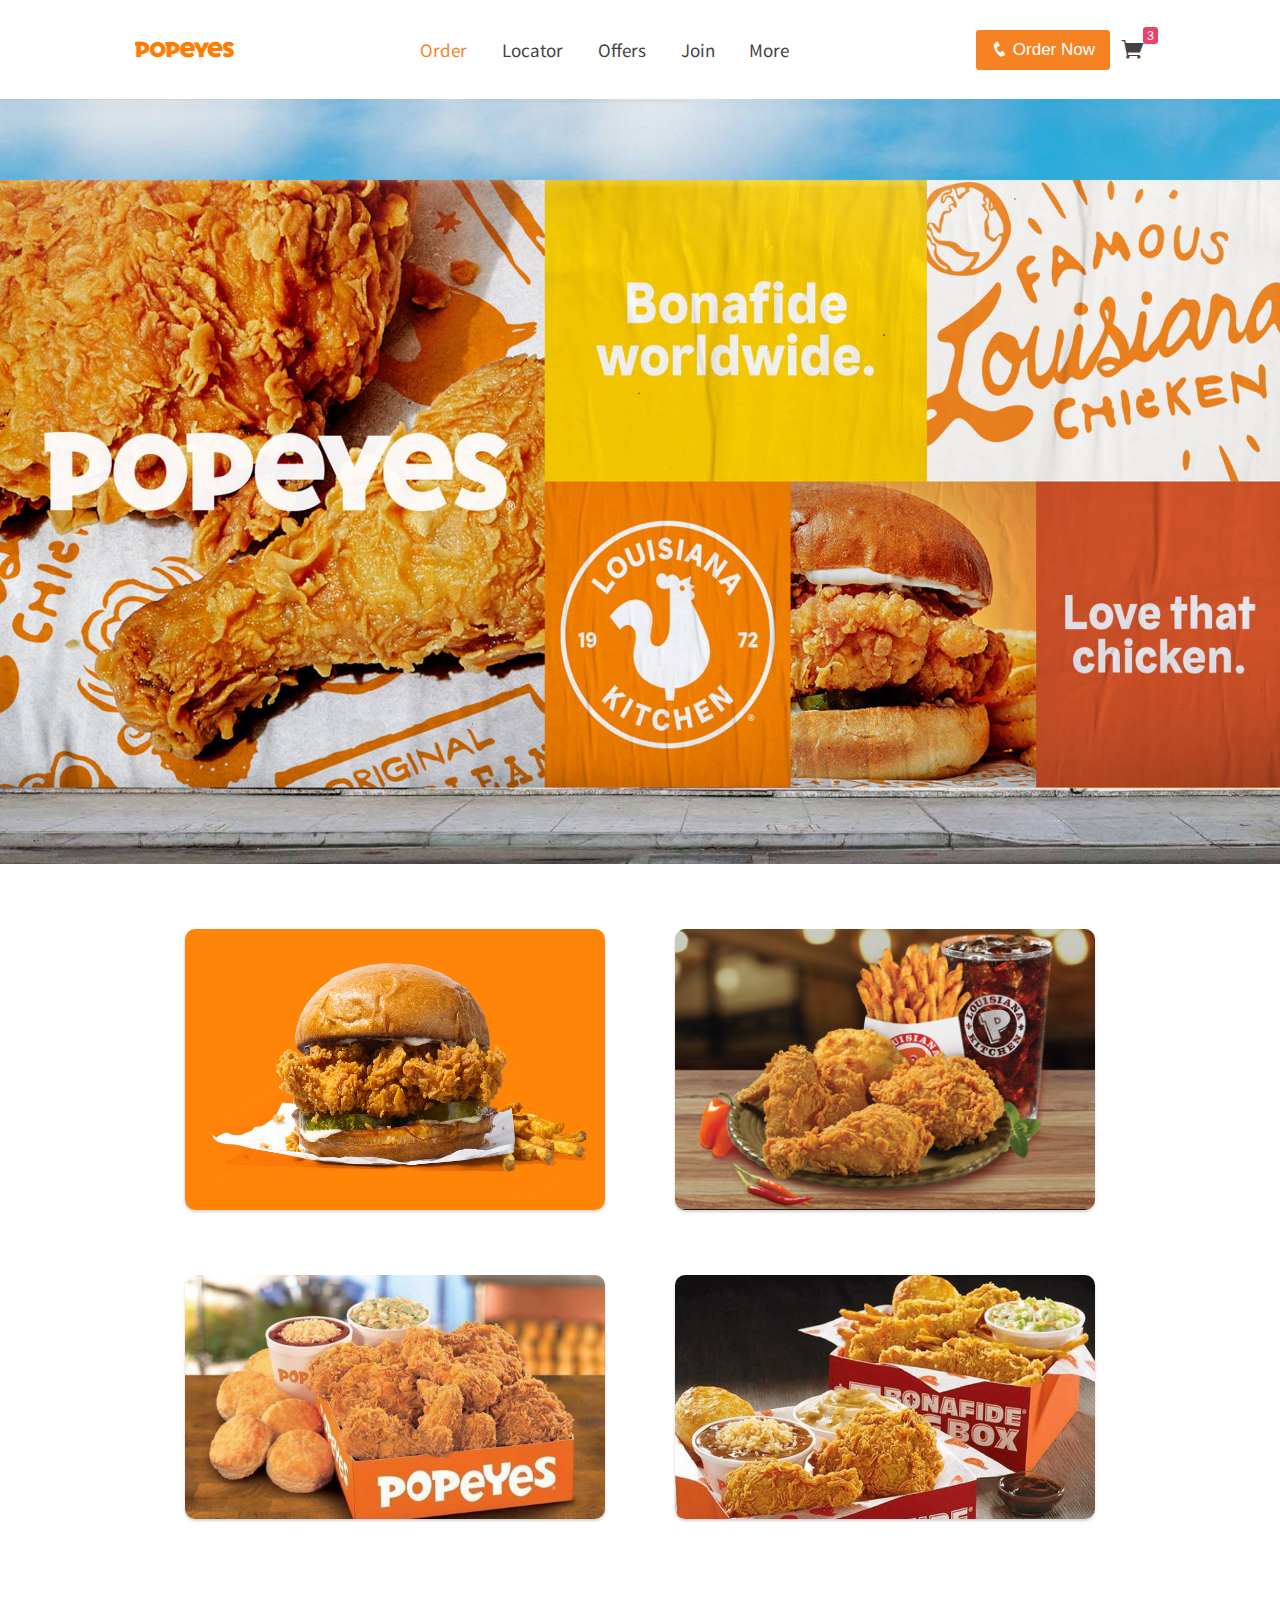
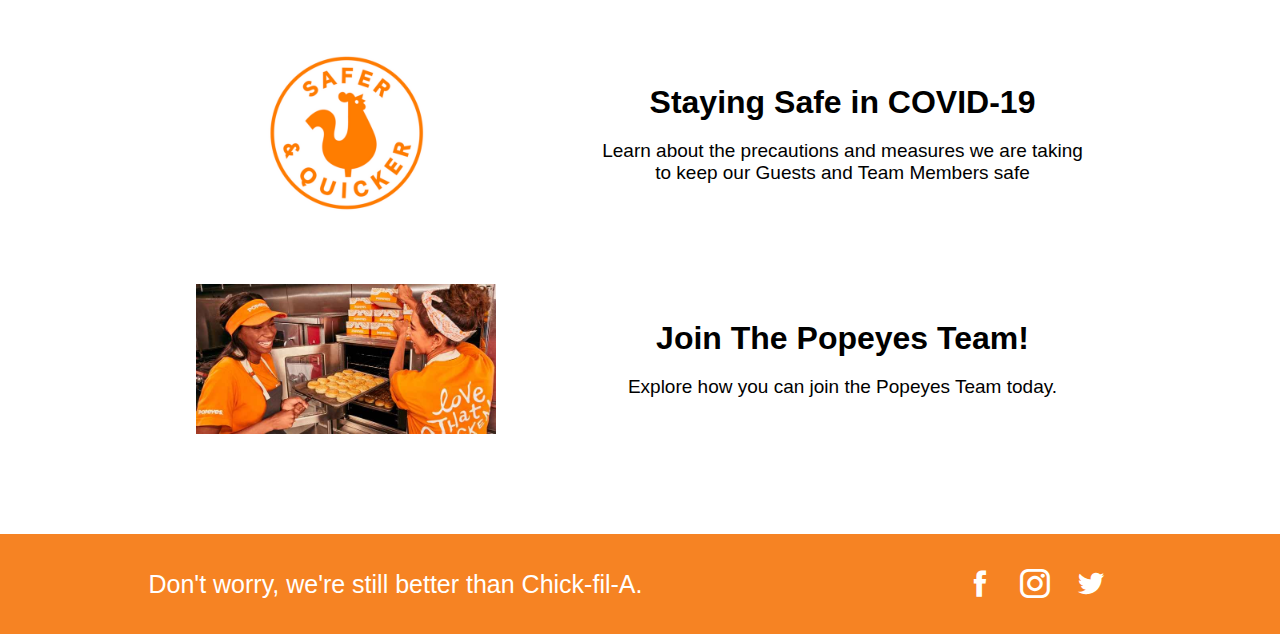
<file: Final Layout/index.html>
<!DOCTYPE html>
<html lang="en">
<head>
    <meta charset="UTF-8">
    <meta http-equiv="X-UA-Compatible" content="IE=edge">
    <meta name="viewport" content="width=device-width, initial-scale=1.0">
    <link rel="stylesheet" href="style.css">
    <link rel="stylesheet" href="icofont.min.css">
    <link rel="preconnect" href="https://fonts.gstatic.com">
    <link href="https://fonts.googleapis.com/css2?family=Noto+Sans+JP:wght@500&display=swap" rel="stylesheet">
    <title>6.3.2021</title>
</head>
<body>
    <div id="page_wrapper">
        <div id="header_wrapper"></div>
        <header>
            <div class="brand">
                <img src="images/logo.png" alt="Brand Logo">
            </div>

            <nav>
                <a href="" class="nav_links home">Order</a>
                <a href="" class="nav_links">Locator</a>
                <a href="" class="nav_links">Offers</a>
                <a href="" class="nav_links">Join</a>
                <a href="" class="nav_links">More</a>
            </nav>

            <div class="actions">
                <button class="order_button">
                    <i class="icofont-phone"></i>
                    <span>Order Now</span>
                </button>

                <div class="cart_icon_wrappper">
                    <i class="icofont-shopping-cart"></i>
                    <div class="icon_counter">3</div>
                </div>

                <i class="icofont-navigation-menu"></i>
                <i class="icofont-close"></i>
            </div>
        </header>

        <div class="mobile_nav">
            <a href="">Order</a>
            <a href="">Locator</a>
            <a href="">Offers</a>
            <a href="">Join</a>
            <a href="">More</a>
        </div>

        <div class="hero">
            <img class="background" src="images/hero.jpg" alt="Popeyes's Background Image">
        </div>

        <div class="flex_boxes">
            <div class="flex_images">
                <img class="menu_images" src="images/sandwich.png" alt="Chicken Sandwich">
                <img class="menu_images" src="images/legs.png" alt="Chicken Legs">
            </div>
            
            <div class="flex_images">
                <img class="menu_images" src="images/meal.jpg" alt="Meal for 2">
                <img class="menu_images" src="images/bonafide.jpg" alt="Bonafide Dinner Box">
            </div>
        </div>

        <div class="flex_boxes_1">
            <div class="stay_safe">
                <img src="images/stay_safe.png" alt="Staying safe in COVID-19.">
                <div class="stay_safe_info">
                    <h1>Staying Safe in COVID-19</h1>
                    <p>Learn about the precautions and measures we are taking to keep our Guests and Team Members safe</p>
                </div>
            </div>

            <div class="join_team">
                <img src="images/join_team.jpg" alt="Join our team.">
                <div class="join_team_info">
                    <h1>Join The Popeyes Team!</h1>
                    <p>Explore how you can join the Popeyes Team today.</p>
                </div>
            </div>
        </div>

        <footer>
            <p>Don't worry, we're still better than Chick-fil-A.</p>
            <div class="social_medias">
                <a href="" class="social_medias_link">
                    <i class="icofont-facebook"></i>
                </a>
                <a href="" class="social_medias_link">
                    <i class="icofont-instagram"></i>
                </a>
                <a href="" class="social_medias_link">
                    <i class="icofont-twitter"></i>
                </a>
            </div>
        </footer>
    </div>
    
    <script>
        var burger_menu = document.querySelector(".icofont-navigation-menu");
        var close_menu  = document.querySelector(".icofont-close");
        var mobile_nav  = document.querySelector(".mobile_nav");

        burger_menu.onclick = function() {
            burger_menu.style.display = "none";
            close_menu.style.display  = "block"
            mobile_nav.style.display  = "flex";
        }

        close_menu.onclick = function() {
            burger_menu.style.display = "block";
            close_menu.style.display  = "none"
            mobile_nav.style.display  = "none";
        }
    </script>
</body>
</html>
</file>
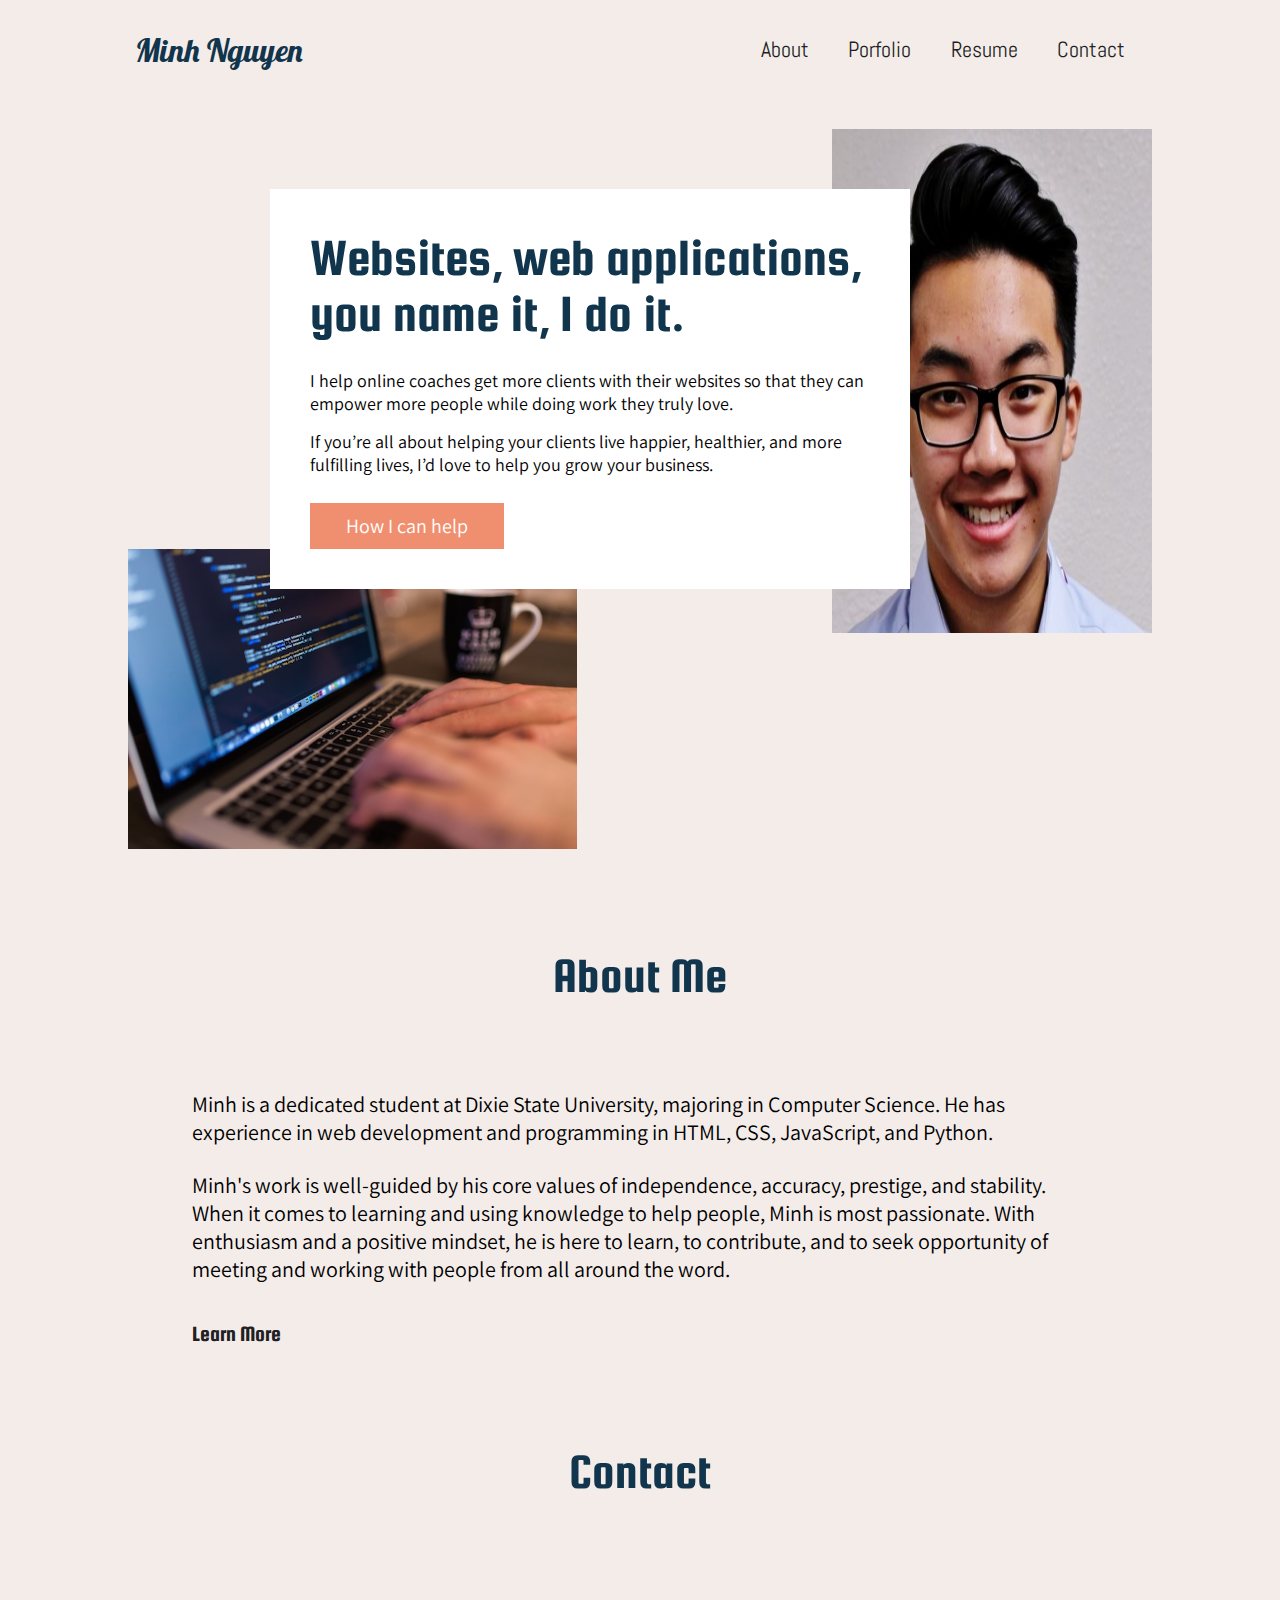
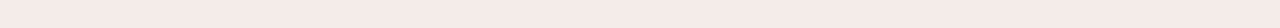
<file: Porfolio - Mockup/index.html>
<!DOCTYPE html>
<html lang="en">
<head>
    <meta charset="UTF-8">
    <meta http-equiv="X-UA-Compatible" content="IE=edge">
    <meta name="viewport" content="width=device-width, initial-scale=1.0">
    <link rel="stylesheet" href="style.css">
    <link rel="stylesheet" href="https://maxst.icons8.com/vue-static/landings/line-awesome/line-awesome/1.3.0/css/line-awesome.min.css">
    <link rel="preconnect" href="https://fonts.gstatic.com">
    <link href="https://fonts.googleapis.com/css2?family=Lobster&display=swap" rel="stylesheet">
    <link href="https://fonts.googleapis.com/css2?family=Abel&display=swap" rel="stylesheet">
    <link href="https://fonts.googleapis.com/css2?family=Squada+One&display=swap" rel="stylesheet">
    <link href="https://fonts.googleapis.com/css2?family=Abel&family=Assistant:wght@300&display=swap" rel="stylesheet">
    <title>Porfolio - Mockup</title>
</head>
<body>
    <div class="page_wrapper">
        <div class="header_wrapper"></div>

        <header>
            <div class="my_name">
                <a href="index.html">Minh Nguyen</a>
            </div>

            <div class="desktop_nav">
                <a href="">About</a>
                <a href="">Porfolio</a>
                <a href="">Resume</a>
                <a href="">Contact</a>
            </div>
        </header>

        <div class="hero">
            <img class="programming" src="images/programming.jpg" alt="I'm a programmer.">

            <div class="introduction">
                <div class="my_job">
                    <p>Websites, web applications, you name it, I do it.</p>
                </div>

                <div class="summary">
                    <p>I help online coaches get more clients with their websites so that they can empower more people while doing work they truly love.</p>
                    <p>If you’re all about helping your clients live happier, healthier, and more fulfilling lives, I’d love to help you grow your business.</p>
                </div>

                <button class="my_help">How I can help</button>
            </div>

            <img class="avatar" src="images/avatar.jpg" alt="This is me!">
        </div>

        <main>
            <div class="main_sections">
                <div class="titles">About Me</div>

                <div class="information">
                    <i class="lab la-html5"></i>
                    <i class="lab la-css3"></i>
                    <i class="lab la-js-square"></i>
                    <i class="lab la-python"></i>
                </div>

                <div class="text">
                    <p>Minh is a dedicated student at Dixie State University, majoring in Computer Science. He has experience in web development and programming in HTML, CSS, JavaScript, and Python.</p>
                    <p>Minh's work is well-guided by his core values of independence, accuracy, prestige, and stability. When it comes to learning and using knowledge to help people, Minh is most passionate. With enthusiasm and a positive mindset, he is here to learn, to contribute, and to seek opportunity of meeting and working with people from all around the word.</p>
                </div>

                <div class="learn_more">Learn More</div>
            </div>

            <div class="main_sections">
                <div class="titles">Contact</div>
                <div class="information contact_link">
                    <i class="lab la-linkedin"></i>
                    <i class="lab la-facebook-square"></i>
                    <i class="lab la-instagram"></i>
                    <i class="lab la-twitter"></i>
                </div>
            </div>
        </main>

        <footer>

        </footer>

    </div>
</body>
</html>
</file>
<file: Final Layout/style.css>
* {
    padding: 0;
    margin: 0;
    box-sizing: border-box;
    list-style-type: none;
    text-decoration: none;
    font-family: 'Poppins', sans-serif;
}

#page_wrapper {
    display: grid;
    grid-template-columns: minmax(0, 1fr) repeat(6, minmax(0, 175px)) minmax(0, 1fr);
    grid-auto-rows: minmax(0px, auto);
}

#header_wrapper {
    box-shadow: 0 2px 3px 0 rgb(0 0 0 / 18%);
    height: 11vh;
    padding: 0 15px;
    display: flex;
    justify-content: center;
    grid-row: 1/2;
    grid-column: 1/-1;
}

header {
    width: 100%;
    display: flex;
    justify-content: space-between;
    align-items: center;
    grid-row: 1/-1;
    grid-column: 2/8;
    padding: 0 20px;
}

.actions {
    display: flex;
    align-items: center;
}

.cart_icon_wrappper {
    position: relative;
}

.icon_counter {
    position: absolute;
    background: #ed4266;
    border-radius: 3px;
    color: #fff;
    font-size: 13px;
    text-align: center;
    padding: 1px 4px;
    top: -10px;
    right: -13px;
}

button {
    border: none;
    border-radius: 3px;
    padding: 10px 15px;
    background-color: #F68323;
    color: white;
    font-size: 17px;
}

.order_button:hover {
    cursor: pointer;
    background-color: #C61F32;
}

.icofont-navigation-menu {
    display: none;
}

.icofont-shopping-cart {
    font-size: 25px;
    color: #444242;
    margin-left: 10px;
}

nav {
    display: flex;
    justify-content: space-around;
    width: 40%;
}

nav a {
    font-family: 'Noto Sans JP', sans-serif;
    color: #444242;
    font-size: 17px;
}

nav a:hover {
    color: #F68323;
}

.home {
    color: #F68323;
}

.brand, button, .cart_icon_wrappper:hover {
    cursor: pointer;
}

.icofont-navigation-menu, .icofont-close {
    font-size: 25px;
    margin-left: 30px;
    cursor: pointer;
}

.icofont-close {
    display: none;
}

.icofont-close:hover {
    color: #C61F32;
}

img {
    height: 65px;
    display: flex;
    align-items: center;
}

.hero {
    height: 85vh;
    width: 100%;
    display: flex;
    grid-row: 2;
    grid-column: 1/9;
}

.background {
    width: 100%;
    height: 100%;
}
.flex_boxes{
    display: flex;
    flex-direction: column;
    justify-content: space-evenly;
    grid-row: 3;
    grid-column: 2/8;
    height: 80vh;
}

.flex_images {
    display: flex;
    justify-content: space-evenly;
}

.menu_images {
    width: 40%;
    height: 100%;
    border-radius: 10px;
    box-shadow: 0 2px 3px 0 rgb(0 0 0 / 18%);
    cursor: pointer;
}

.menu_images:hover {
    background-color: SlateGray;
    opacity: 0.50;
    -moz-opacity: 20%;
    -webkit-opacity: 80%;
    z-index: 2;
}

.flex_boxes_1 {
    display: flex;
    flex-direction: column;
    grid-row: 4;
    grid-column: 2/8;
}

.stay_safe, .join_team {
    display: flex;
    flex-direction: row;
    align-items: center;
    justify-content: center;
}

.stay_safe > img {
    height: 300px;
    margin-right: 10%;
}

.stay_safe_info, .join_team_info {
    display: flex;
    flex-direction: column;
    align-items: center;
    width: 46%;
    text-align: center;
}

.stay_safe_info > p, .join_team_info > p {
    font-size: 19px;
    margin-top: 19px;
}

.join_team > img {
    height: 100%;
    width: 300px;
    margin-right: 10%;
}

footer {
    display: flex;
    grid-row: 5;
    grid-column: 1/9;
    height: 100px;
    margin-top: 100px;
    align-items: center;
    background-color: #F68323;
    justify-content: space-around;
}

footer > p {
    color: white;
    font-size: 25px;
}

.social_medias{
    display: flex;
    justify-content: space-evenly;
    width: 15%;
}

.social_medias_link > i {
    font-size: 30px;
    color: white;
}

.social_medias_link > i:hover {
    color: #C61F32;;
}

.mobile_nav {
    top: 84px;
    position: absolute;
    display: none;
    justify-content: space-evenly;
    background-color: #F68323;
    width: 100%;
    height: 60vh;
    box-shadow: 0px 8px 16px 0px rgb(0 0 0 / 20%);
    padding: 12px 16px;
    flex-direction: column;
    align-items: center;
}

.mobile_nav > a {
    font-size: 25px;
    color: white;
}

.mobile_nav > a:hover {
    color: #C61F32;;
}

@media screen and (max-width: 1000px) {
    nav {
        display: none;
    }

    .icofont-navigation-menu {
        display: block;
    }

    .order_button span {
        display: none;
    }

    .hero {
        height: 55vh;
    }

    .flex_boxes{
        height: 60vh;
    }

    .menu_images {
        width: 35%;
    }

    .stay_safe > img {
        height: 260px;
        margin-right: 5%;
    }

    .join_team > img {
        width: 260px;
        margin-right: 5%;
    }
}

@media screen and (max-width: 900px) {
    .menu_images {
        width: 40%;
    }
}

@media screen and (max-width: 700px) {
    .hero {
        height: 100%;
    }

    .flex_boxes {
        height: 105%;
        display: flex;
        justify-content: center;
        margin-bottom: 5%;
    }

    .flex_images {
        flex-direction: column;
        display: flex;
        align-items: center;
        justify-content: space-around;
    }

    .menu_images {
        width: 70%;
        height: 45%;
    }

    .stay_safe, .join_team {
        flex-direction: column;
    }

    .stay_safe > img {
        margin-right: 0%;
    }

    .join_team_info {
        margin-top: 10%;
    }

    .join_team > img {
        margin-top: 10%;
        margin-right: 0%;
    }

    .stay_safe_info, .join_team_info {
        width: 75%;
    }

    footer > p{
        font-size: 20px;
    }

    .social_medias {
        width: 20%;
    }
}

@media screen and (max-width: 600px) {
    .menu_images {
        width: 65%;
        height: 45%;
    }

    h1 {
        font-size: 25px
    }

    .stay_safe_info > p, .join_team_info > p {
        font-size: 15px;
    }

    footer {
        margin-top: 70px;
    }

    footer > p{
        font-size: 15px;
    }

    .social_medias_link > i {
        font-size: 20px;
    }
}
</file>
<file: Porfolio - Mockup/style.css>
* {
    padding: 0;
    margin: 0;
    box-sizing: border-box;
    list-style-type: none;
    text-decoration: none;
    font-family: 'Poppins', sans-serif;
}

:root {
    --my-navy:   #11354c;
    --my-black:  #221F24;
    --my-orange: #ef8f70;
    --background:#f4ece9;
}

body {
    background-color: var(--background);
}

.page_wrapper {
    display: grid;
    grid-template-columns: minmax(0, 1fr) repeat(6, minmax(0, 175px)) minmax(0, 1fr);
    grid-auto-rows: minmax(0px, auto);
    row-gap: 30px;
}

.header_wrapper {
    height: 11vh;
    padding: 0 15px;
    grid-row: 1/2;
    grid-column: 1/-1;
}

header {
    width: 100%;
    display: flex;
    justify-content: space-between;
    align-items: center;
    grid-row: 1/-1;
    grid-column: 2/8;
    padding: 0 20px;
}

.my_name > a {
    font-family: 'Lobster', cursive;
    font-size: 2em;
    color: var(--my-navy);
}

.desktop_nav {
    display: flex;
    justify-content: space-around;
    width: 40%;
}

.desktop_nav > a {
    font-family: 'Abel', serif;
    color: var(--my-black);
    font-size: 22px;
    height: 30px;
}

.desktop_nav > a:hover, .learn_more:hover {
    border-bottom: 1px solid var(--my-navy);
}

.hero {
    grid-row: 2;
    grid-column: 1/9;
    display: flex;
    justify-content: space-around;
    height: 80vh;
}

.hero > .programming {
    height: 300px;
    align-self: flex-end;
}

.hero > .avatar {
    height: 70%;
    width: 25%;
}

.introduction {
    background-color: white;
    position: absolute;
    display: flex;
    flex-direction: column;
    justify-content: space-around;
    height: 25em;
    width: 40em;
    margin-top: 60px;
    margin-right: 100px;
    padding: 40px;
}

.my_job > p {
    color: var(--my-navy);
    font-family: 'Squada One', cursive;
    font-size: 53px;
}

.summary {
    display: flex;
    flex-direction: column;
    justify-content: space-around;
    height: 127px;
    margin: 20px 0;
}

.summary > p {
    font-family: 'Assistant', sans-serif;
    font-size: 18px;
}

.my_help {
    font-family: 'Assistant', sans-serif;
    background-color: var(--my-orange);
    color: white;
    border: none;
    align-self: flex-start;
    font-size: 20px;
    padding: 10px 36px;
}

.my_help:hover {
    background-color: var(--my-navy);
    cursor: pointer;
}

main {
    grid-row: 3;
    grid-column: 1/9;
    display: flex;
    flex-direction: column;
    justify-content: space-around;
    align-items: center;
    margin-top: 70px;
}

.titles {
    color: var(--my-navy);
    font-size: 50px;
    font-family: 'Squada One', cursive;
    margin-bottom: 50px;
}

.main_sections {
    display: flex;
    flex-direction: column;
    align-items: center;
    margin-bottom: 100px;
}

.main_sections:last-child {
    margin-bottom: 50px;
}

.information {
    display: flex;
    justify-content: space-between;
    width: 35em;
}

.information > i {
    font-size: 80px;
    color: var(--my-black);
}

.information > i:hover {
    color: var(--my-orange);
}

.text {
    display: flex;
    flex-direction: column;
    margin: 3% 15%;
}

.text > p {
    font-family: 'Assistant', sans-serif;
    font-size: 22px;
}

.text > p:first-child {
    margin-bottom: 25px;
}

.learn_more {
    font-family: 'Squada One', cursive;
    font-size: 22px;
    align-self: self-start;
    margin-left: 15%;
    color: var(--my-black);
}

.learn_more:hover {
    cursor: pointer;
    
}

.contact_link > i {
    cursor: pointer;
}
</file>
